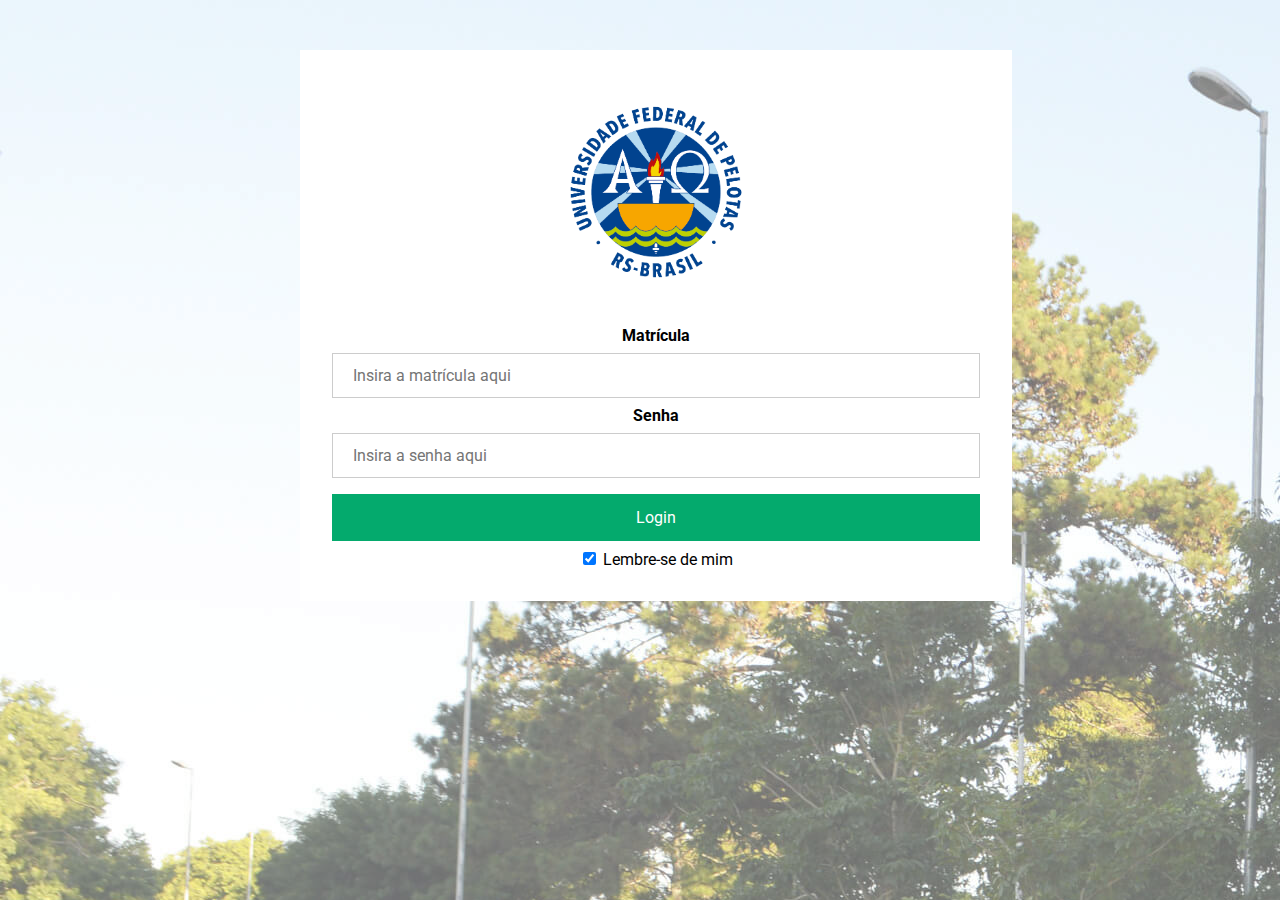
<file: Front/screens/busAgend/index.html>
<!DOCTYPE html>
<html lang="pt-br">

<head>
  <style>
    @import url('https://fonts.googleapis.com/css2?family=Roboto&display=swap');
  </style>
  <meta charset="UTF-8">
  <meta http-equiv="X-UA-Compatible" content="IE=edge">
  <meta name="viewport" content="width=device-width, initial-scale=1.0">
  <link rel="stylesheet" href="style.css">
  <script src="functions.js"></script>
  <title>Login</title>
</head>

<body>
  <div class="form">
    <div class="imgcontainer">
      <img src="images/UFPEL-ESCUDO-2013.png" alt="UFPEL" class="ufpel_logo">
    </div>

    <div class="container">
      <label class="lbl" for="matricula"><b>Matrícula</b></label>
      <input type="text" placeholder="Insira a matrícula aqui" name="matricula" id="matriculaField">

      <label class="lbl" for="psw"><b>Senha</b></label>
      <input type="password" placeholder="Insira a senha aqui" name="psw">

      <a href="agend.html"><button type="submit" onclick="guardaMatricula()">Login</button></a>

      <label>
        <input type="checkbox" checked="checked" name="remember"> Lembre-se de mim
      </label>
    </div>
  </div>

  <script>
    function guardaMatricula() {
      let matricula = document.getElementById('matriculaField').value

      window.localStorage.setItem("matricula", matricula);
      var teste = localStorage.getItem("matricula");
      console.log(teste)
    }
  </script>

</body>

</html>
</file>
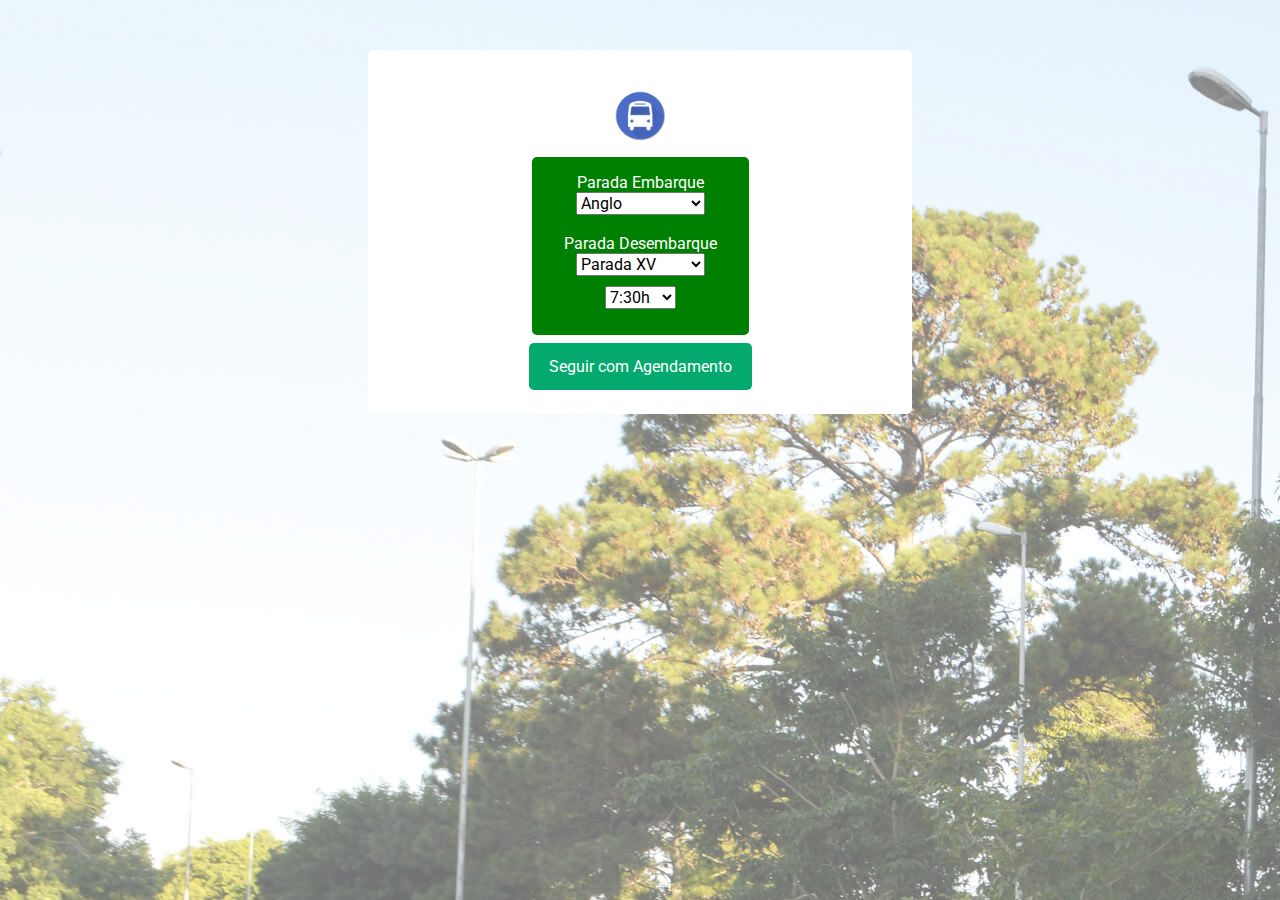
<file: Front/screens/busAgend/agend.html>
<!DOCTYPE html>
<html lang="pt-br">

<head>
  <style>
    @import url('https://fonts.googleapis.com/css2?family=Roboto&display=swap');
  </style>
  <meta charset="UTF-8">
  <meta http-equiv="X-UA-Compatible" content="IE=edge">
  <meta name="viewport" content="width=device-width, initial-scale=1.0">
  <link rel="stylesheet" href="style.css">
  <title>Agend</title>
</head>

<body>
  <div class="form"
    style="border-radius: 5px;width:fit-content; justify-content: center; justify-items: center; align-items: center;">
    <div class="imgcontainer">
      <img src="images/busAgend.png" alt="BusLogo" style="width: 10%;">
    </div>
    <div style="background-color: green; width: max-content; border-radius: 5px;">
      <div class="container">
        <label class="lbl" for="Embarque" style="color: white">Parada Embarque</label>
        <br>
        <select name="select">
          <option value="Anglo" , selected>Anglo</option>
          <option value="CEIQ">CEIQ</option>
          <option value="Cotada">Cotada</option>
          <option value="CCHS">CCHS</option>
          <option value="CampusII">Campus II</option>
          <option value="ParadaXV">Parada XV</option>
          <option value="CEU">CEU</option>
          <option value="Odonto">Odonto</option>
          <option value="ALM">ALM</option>
          <option value="Faurb">FaUrb</option>
          <option value="Capao">Capão do Leão</option>
          <option value="Palma">Palma</option>
          <option value="Madeireira">Madeireira</option>
          <option value="ESEF">ESEF</option>
          <option value="Amilcar">Amilcar</option>
          <option value="Laneira">Laneira</option>
          <option value="Canguru">Canguru</option>
          <option value="Lyceu">Lyceu</option>
          <option value="Rotula">Rotula</option>
        </select>
        <br /> <br />
        <label class="lbl" for="Desembarque" style="color: white">Parada Desembarque</label>
        <br>
        <select name="select">
          <option value="Anglo">Anglo</option>
          <option value="CEIQ">CEIQ</option>
          <option value="Cotada">Cotada</option>
          <option value="CCHS">CCHS</option>
          <option value="CampusII">Campus II</option>
          <option value="ParadaXV" , selected>Parada XV</option>
          <option value="CEU">CEU</option>
          <option value="Odonto">Odonto</option>
          <option value="ALM">ALM</option>
          <option value="Faurb">FaUrb</option>
          <option value="Capao">Capão do Leão</option>
          <option value="Palma">Palma</option>
          <option value="Madeireira">Madeireira</option>
          <option value="ESEF">ESEF</option>
          <option value="Amilcar">Amilcar</option>
          <option value="Laneira">Laneira</option>
          <option value="Canguru">Canguru</option>
          <option value="Lyceu">Lyceu</option>
          <option value="Rotula">Rotula</option>
        </select>
        <!-- 
        <input type="text" placeholder="Anglo" name="Embarque">
        
        <input type="text" placeholder="Parada XV" name="Desembarque"> -->
        <div class="innercontainer">
          <select name="select">
            <option value="valor1">7:30h</option>
            <option value="valor2">8:00h</option>
            <option value="valor3">9:00h</option>
            <option value="valor4">10:00h</option>
            <option value="valor5">11:00h</option>
            <option value="valor6">12:00h</option>
            <option value="valor7">13:00h</option>
            <option value="valor8">14:00h</option>
            <option value="valor9">15:00h</option>
            <option value="valor10">16:00h</option>
            <option value="valor11">17:00h</option>
            <option value="valor12">18:00h</option>
            <option value="valor13">19:00h</option>
            <option value="valor14">20:00h</option>
            <option value="valor15">21:00h</option>
            <option value="valor16">22:00h</option>
          </select>
        </div>

      </div>
    </div>
    <a href="parada.html"><button style="width: fit-content; align-self: center; border-radius: 5px;"
        type="submit">Seguir com
        Agendamento</button></a>
  </div>

</body>

</html>
</file>
<file: Front/screens/busAgend/style.css>
html * {
  font-size: 1em;
  color: #000;
  font-family: 'Roboto', sans-serif;
}

body::before {
  content: "";
  position: absolute;
  top: 0;
  left: 0;
  width: 100%;
  height: 100%;
  opacity: .6;
  z-index: -1;
  background-image: url("images/angloletreiro.jpg");
  background-repeat: repeat-y;
  background-size: auto;
}

.form {
  margin: auto;
  background-color: white;
  width: 100%;
  height: 100%;
  padding: 16px;
  display: flex;
  flex-direction: column;

}

body {
  background-color: white;
  opacity: 100%;
  margin-left: 300px;
  margin-right: 300px;
  margin-top: 50px;
}

/* Full-width inputs */
input[type=text],
input[type=password] {
  width: 100%;
  padding: 12px 20px;
  margin: 8px 0;
  display: inline-block;
  border: 1px solid #ccc;
  box-sizing: border-box;
}

/* Set a style for all buttons */
button {
  background-color: #04AA6D;
  color: white;
  padding: 14px 20px;
  margin: 8px 0;
  border: none;
  cursor: pointer;
  width: 100%;
}

button:hover {
  opacity: 0.8;
}

.imgcontainer {
  text-align: center;
  margin: 24px 0 12px 0;
}

img.ufpel_logo {
  width: 30%;
}

.container {
  padding: 16px;
  text-align: center;
}

.lbl {
  padding: 16px;
  text-align: center;
  ;
}

.innercontainer {
  padding: 10px;
}

.barcontainer {
  height: 50px;
  margin: 20px;
  background-color: green;
  border-radius: 5px;
  /* position: relative; */
}

.innercontainer_2 {
  /* position: relative; */
  height: 100%;
  width: 30%;
  background-color: red;
  border-radius: 5px;
}

.box {
  margin-left: 20px;
  margin-right: 5px;
  float: left;
  height: 20px;
  width: 20px;
  margin-bottom: 15px;
  border: 1px solid black;
  clear: both;
}

.red {
  background-color: green;
}

.green {
  background-color: red;
}

.qrcontainer {

  background-color: white;
  margin: auto;
  justify-content: center;
  display: flex;
  align-items: center;
}

.bus_logo {
  width: 20%;
}
</file>
